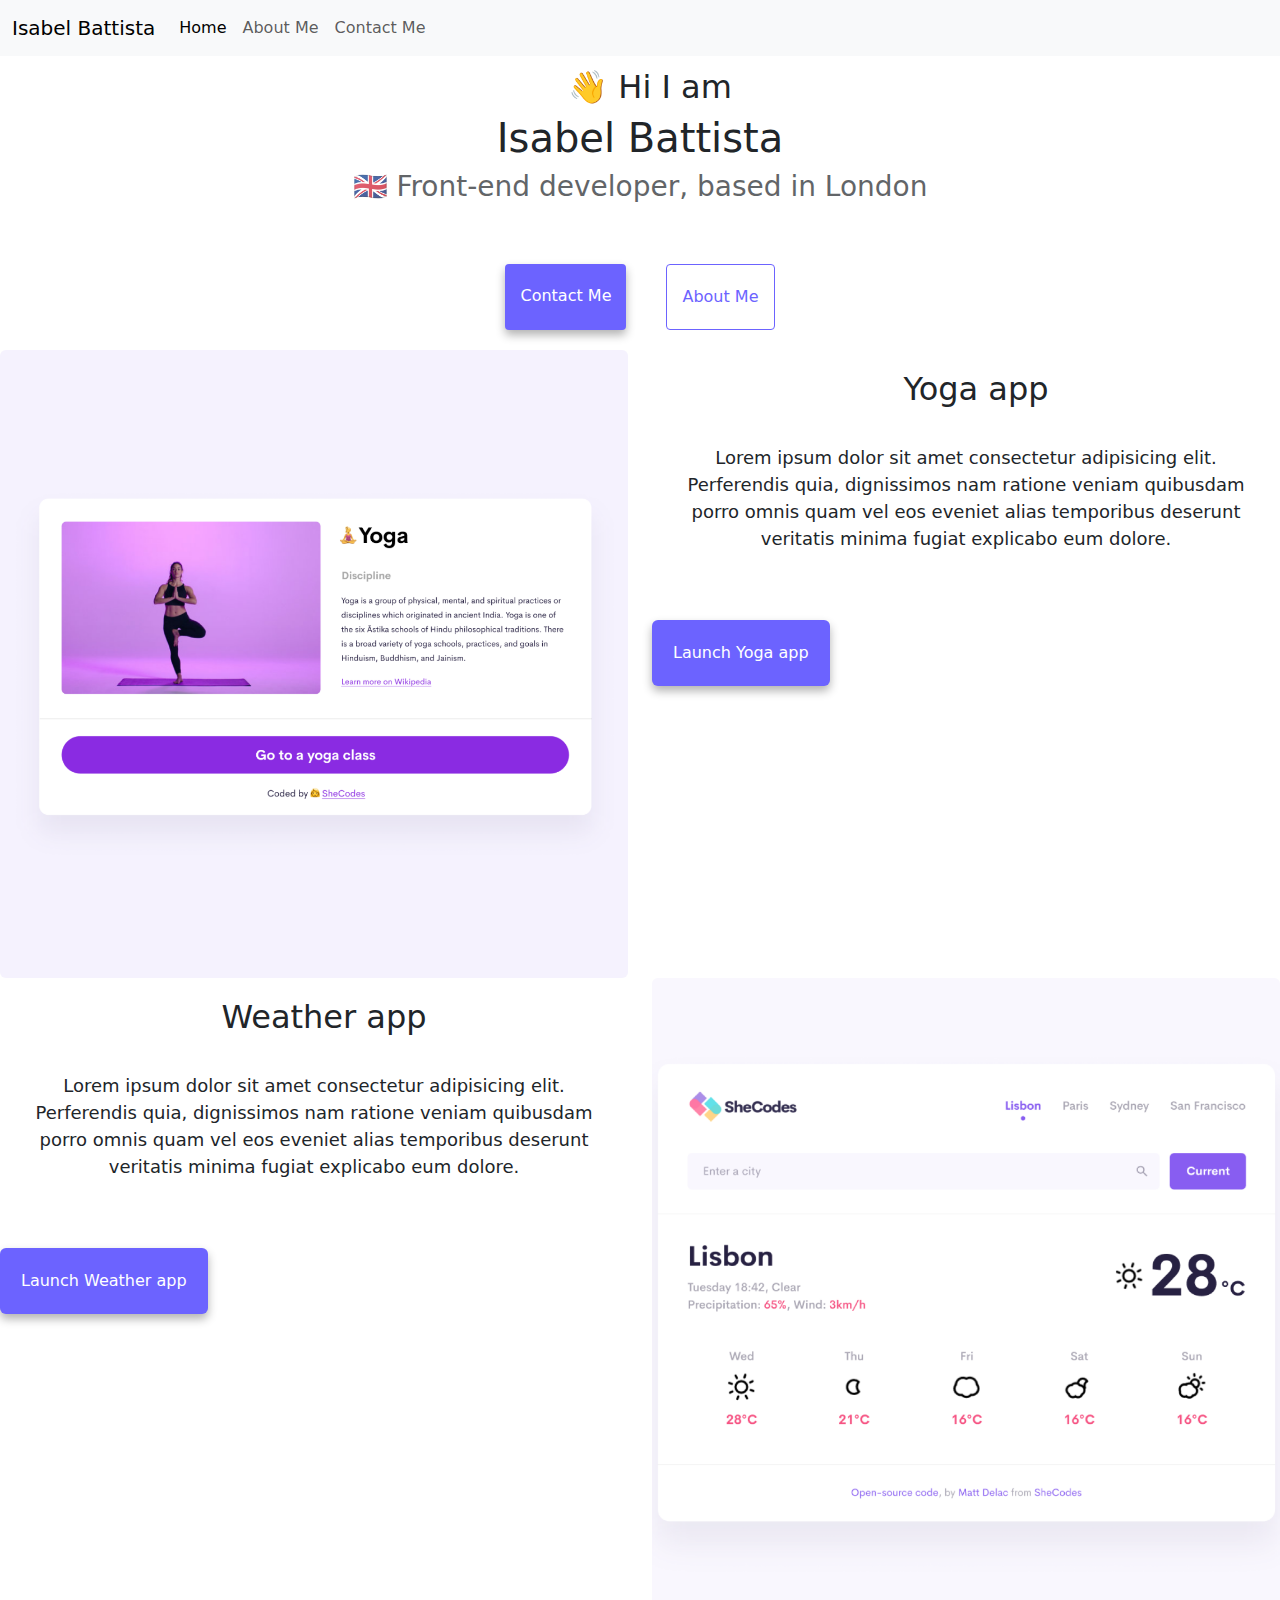
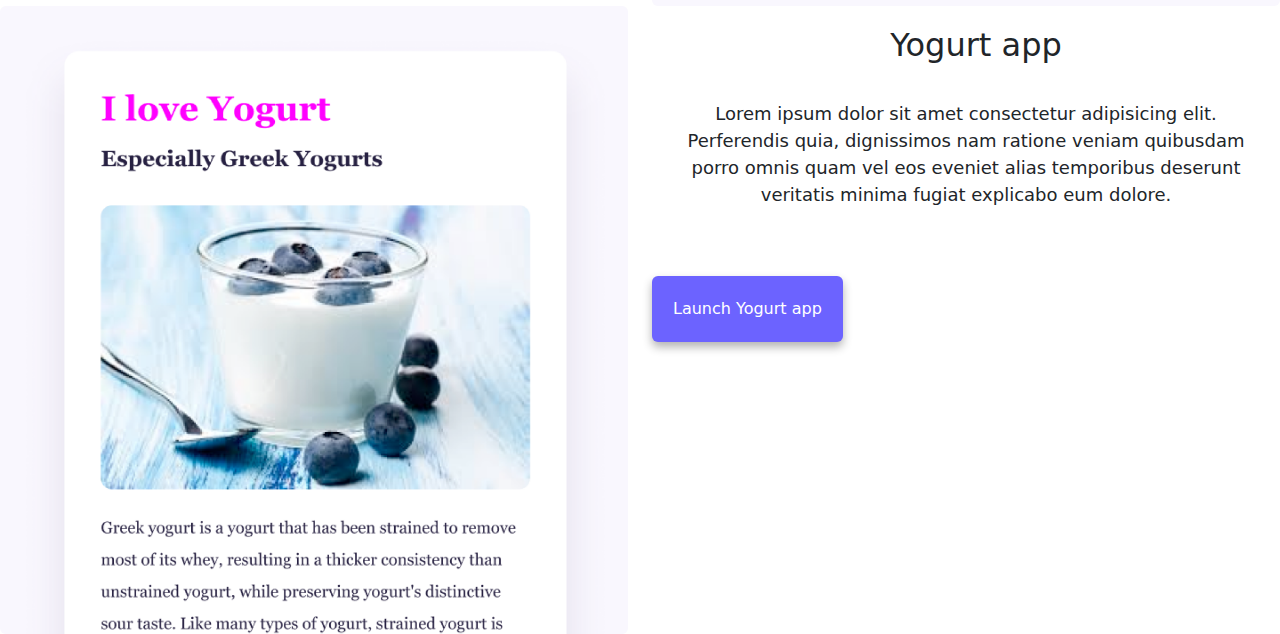
<file: index.html>
<!DOCTYPE html>
<html lang="en">
  <head>
    <meta charset="UTF-8" />
    <meta http-equiv="X-UA-Compatible" content="IE=edge" />
    <meta name="viewport" content="width=device-width, initial-scale=1.0" />
    <meta name="description" content="Innovative and intuitive web design" />
    <title>Isabel Battista: Front-End Developer</title>
    <link rel="stylesheet" href="css/style.css" />
    <link
      href="https://cdn.jsdelivr.net/npm/bootstrap@5.3.3/dist/css/bootstrap.min.css"
      rel="stylesheet"
      integrity="sha384-QWTKZyjpPEjISv5WaRU9OFeRpok6YctnYmDr5pNlyT2bRjXh0JMhjY6hW+ALEwIH"
      crossorigin="anonymous"
    />
    <script
      src="https://cdn.jsdelivr.net/npm/bootstrap@5.3.3/dist/js/bootstrap.bundle.min.js"
      integrity="sha384-YvpcrYf0tY3lHB60NNkmXc5s9fDVZLESaAA55NDzOxhy9GkcIdslK1eN7N6jIeHz"
      crossorigin="anonymous"
    ></script>
  </head>
  <body>
    <nav class="navbar navbar-expand-lg bg-body-tertiary fixed-top">
      <div class="container-fluid">
        <a class="navbar-brand" href="index.html">Isabel Battista</a>
        <button
          class="navbar-toggler"
          type="button"
          data-bs-toggle="collapse"
          data-bs-target="#navbarTogglerDemo02"
          aria-controls="navbarTogglerDemo02"
          aria-expanded="false"
          aria-label="Toggle navigation"
        >
          <span class="navbar-toggler-icon"></span>
        </button>
        <div class="collapse navbar-collapse" id="navbarTogglerDemo02">
          <ul class="navbar-nav me-auto mb-2 mb-lg-0">
            <li class="nav-item">
              <a class="nav-link active" aria-current="page" href="index.html"
                >Home</a
              >
            </li>
            <li class="nav-item">
              <a class="nav-link" href="about.html">About Me</a>
            </li>
            <li class="nav-item">
              <a class="nav-link" href="about.html#contact">Contact Me</a>
            </li>
          </ul>
        </div>
      </div>
    </nav>
    <h2 id="intro" class="mt-5">👋 Hi I am</h2>
    <h1>Isabel Battista</h1>
    <h3>🇬🇧 Front-end developer, based in London</h3>
    <div class="navigation-links">
      <a href="about.html#contact" class="contact-link" title="Contact"
        >Contact me</a
      >
      <a href="about.html" class="about-link" title="About">About me</a>
    </div>
    <div class="apps-container">
      <div class="row d-flex justify-content-evenly">
        <div class="col-sm-6">
          <img src="images/yoga.png" alt="" class="img-fluid rounded" />
        </div>
        <div class="col-sm-6">
          <h2 class="app-description-heading mb-3">Yoga app</h2>
          <p class="app-description-paragraph">
            Lorem ipsum dolor sit amet consectetur adipisicing elit. Perferendis
            quia, dignissimos nam ratione veniam quibusdam porro omnis quam vel
            eos eveniet alias temporibus deserunt veritatis minima fugiat
            explicabo eum dolore.
          </p>
          <div class="app-description-link mb-5 mt-5">
            <a href="#intro" class="app-description-link btn"
              >Launch Yoga app</a
            >
          </div>
        </div>
      </div>
      <div class="row d-flex justify-content-evenly">
        <div class="col-sm-6">
          <h2 class="app-description-heading mb-3">Weather app</h2>
          <p class="app-description-paragraph">
            Lorem ipsum dolor sit amet consectetur adipisicing elit. Perferendis
            quia, dignissimos nam ratione veniam quibusdam porro omnis quam vel
            eos eveniet alias temporibus deserunt veritatis minima fugiat
            explicabo eum dolore.
          </p>

          <div class="app-description-link mb-5 mt-5">
            <a href="#intro" class="app-description-link btn"
              >Launch Weather app</a
            >
          </div>
        </div>
        <div class="col-sm-6">
          <img src="images/weather.png" alt="" class="img-fluid rounded" />
        </div>
      </div>
      <div class="row d-flex justify-content-evenly">
        <div class="col-sm-6">
          <img src="images/yogurt.png" alt="" class="img-fluid rounded" />
        </div>
        <div class="col-sm-6">
          <h2 class="app-description-heading mb-3">Yogurt app</h2>
          <p class="app-description-paragraph">
            Lorem ipsum dolor sit amet consectetur adipisicing elit. Perferendis
            quia, dignissimos nam ratione veniam quibusdam porro omnis quam vel
            eos eveniet alias temporibus deserunt veritatis minima fugiat
            explicabo eum dolore.
          </p>
          <div class="app-description-link mb-5 mt-5">
            <a href="#intro" class="app-description-link btn"
              >Launch Yogurt app</a
            >
          </div>
        </div>
      </div>
    </div>
  </body>
</html>
</file>
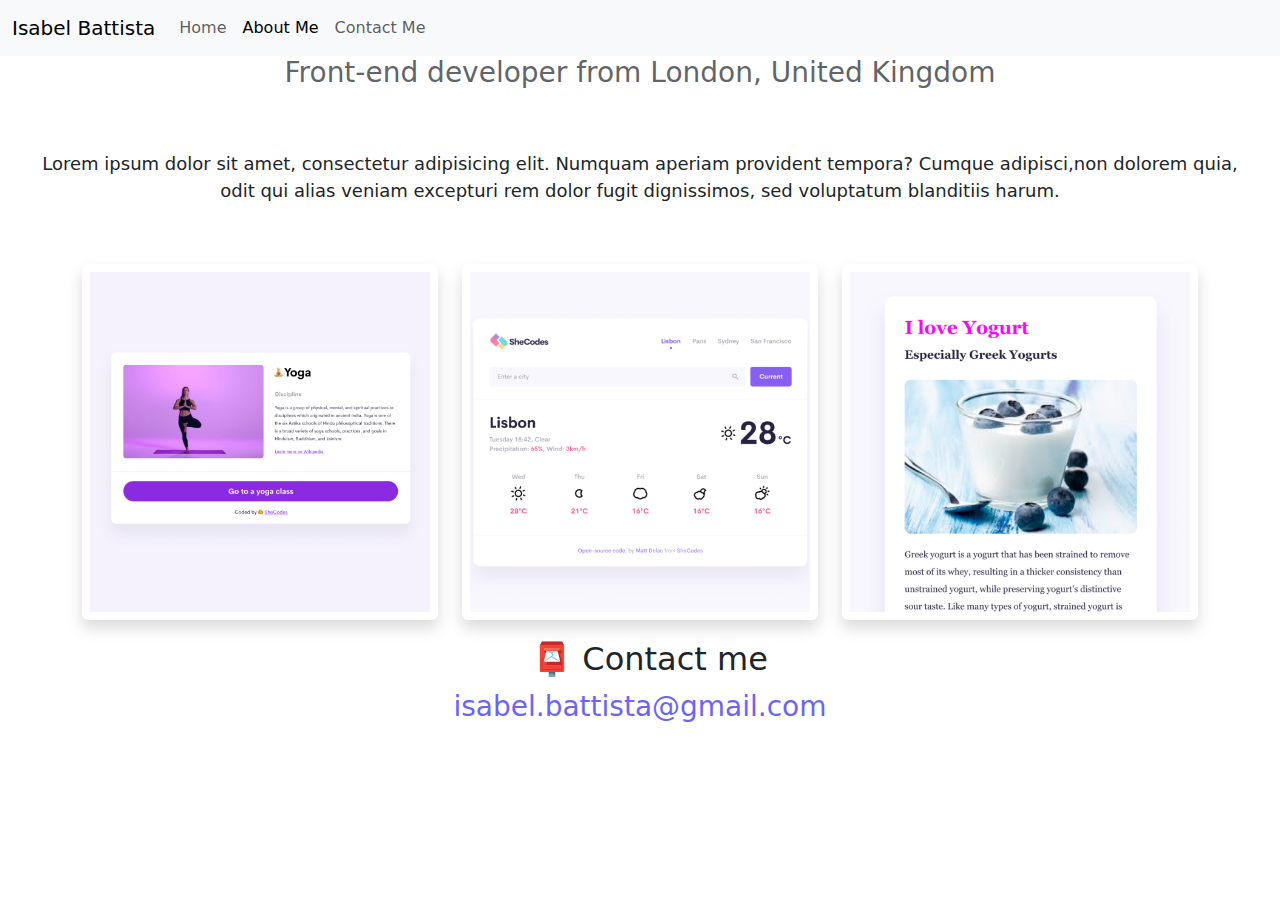
<file: about.html>
<!DOCTYPE html>
<html lang="en">
  <head>
    <meta charset="UTF-8" />
    <meta http-equiv="X-UA-Compatible" content="IE=edge" />
    <meta name="viewport" content="width=device-width, initial-scale=1.0" />
    <link rel="stylesheet" href="css/style.css" />
    <link
      href="https://cdn.jsdelivr.net/npm/bootstrap@5.3.3/dist/css/bootstrap.min.css"
      rel="stylesheet"
      integrity="sha384-QWTKZyjpPEjISv5WaRU9OFeRpok6YctnYmDr5pNlyT2bRjXh0JMhjY6hW+ALEwIH"
      crossorigin="anonymous"
    />
    <script
      src="https://cdn.jsdelivr.net/npm/bootstrap@5.3.3/dist/js/bootstrap.bundle.min.js"
      integrity="sha384-YvpcrYf0tY3lHB60NNkmXc5s9fDVZLESaAA55NDzOxhy9GkcIdslK1eN7N6jIeHz"
      crossorigin="anonymous"
    ></script>
    <title>About Isabel</title>
  </head>
  <body>
    <nav class="navbar navbar-expand-lg bg-body-tertiary fixed-top">
      <div class="container-fluid">
        <a class="navbar-brand" href="index.html">Isabel Battista</a>
        <button
          class="navbar-toggler"
          type="button"
          data-bs-toggle="collapse"
          data-bs-target="#navbarTogglerDemo02"
          aria-controls="navbarTogglerDemo02"
          aria-expanded="false"
          aria-label="Toggle navigation"
        >
          <span class="navbar-toggler-icon"></span>
        </button>
        <div class="collapse navbar-collapse" id="navbarTogglerDemo02">
          <ul class="navbar-nav me-auto mb-2 mb-lg-0">
            <li class="nav-item">
              <a class="nav-link" aria-current="page" href="index.html">Home</a>
            </li>
            <li class="nav-item">
              <a class="nav-link active" href="about.html">About Me</a>
            </li>
            <li class="nav-item">
              <a class="nav-link" href="about.html#contact">Contact Me</a>
            </li>
          </ul>
        </div>
      </div>
    </nav>
    <h1>About me</h1>
    <h3>Front-end developer from London, United Kingdom</h3>
    <div class="about-paragraphs">
      <p>
        Lorem ipsum dolor sit amet, consectetur adipisicing elit. Numquam
        aperiam provident tempora? Cumque adipisci,non dolorem quia, odit qui
        alias veniam excepturi rem dolor fugit dignissimos, sed voluptatum
        blanditiis harum.
      </p>
    </div>
    <div class="container">
      <div class="row">
        <div class="col-sm-4">
          <img
            src="images/yoga.png"
            alt=""
            class="img-fluid rounded p-2 shadow"
          />
        </div>
        <div class="col-sm-4">
          <img
            src="images/weather.png"
            alt=""
            class="img-fluid rounded p-2 shadow"
          />
        </div>
        <div class="col-sm-4">
          <img
            src="images/yogurt.png"
            alt=""
            class="img-fluid rounded p-2 shadow"
          />
        </div>
      </div>
    </div>
    <div id="contact">
      <h2>📮 Contact me</h2>
      <a href="mailto:isabel.battista@gmail.com" class="email-link"
        >isabel.battista@gmail.com</a
      >
    </div>
  </body>
</html>
</file>
<file: css/style.css>
:root {
  --primary-color: #6c63ff;
  --secondary-color: #f5f2fe;
  --box-shadow: 0 5px 10px rgba(0, 0, 0, 0.3);
}

body {
  margin: 60px auto;
}

h1,
h2,
h3 {
  text-align: center;
  margin-top: 30px;
}

h1 {
  font-size: 96px;
}

h2 {
  font-size: 48px;
  padding-left: 20px;
  padding-top: 20px;
}

h3 {
  font-size: 24px;
  opacity: 0.7;
}

p {
  background: white;
  padding: 20px;
  border-radius: 4px;
  font-size: 18px;
  line-height: 1.5;
  text-align: center;
}

img {
  max-width: 100%;
  height: auto;
}

.app-description-link a:hover {
  color: blue;
  text-decoration: underline;
  background: var(--primary-color);
}

.app-description-link a {
  color: white;
  padding: 20px;
  text-decoration: none;
  background: var(--primary-color);
  box-shadow: var(--box-shadow);
}

.navigation-links {
  display: flex;
  margin-top: 40px;
  justify-content: center;
}

.navigation-links a {
  margin: 20px;
  border-radius: 4px;
  padding: 20px 15px;
  text-decoration: none;
  text-transform: capitalize;
}

.contact-link {
  background: var(--primary-color);
  box-shadow: var(--box-shadow);
  color: white;
}

.about-link {
  color: var(--primary-color);
  border: 1px solid var(--primary-color);
}

.homepage-link {
  color: var(--primary-color);
  text-align: center;
  display: block;
}

.about-paragraphs {
  display: flex;
  margin: 30px 0;
}

.about-paragraphs p {
  margin: 10px;
}

.email-link {
  display: flex;
  justify-content: center;
  color: var(--primary-color);
  font-size: 28px;
  text-decoration: none;
}

.email-link:hover {
  text-decoration: underline;
}

/* phone size */
@media (max-width: 576px) {
  .apps-container {
    text-align: center;
  }
  img {
    display: none;
  }
}
/* larger than phone size */
@media (min-width: 576px) {
  .apps-container {
    text-align: start;
  }
}
</file>
